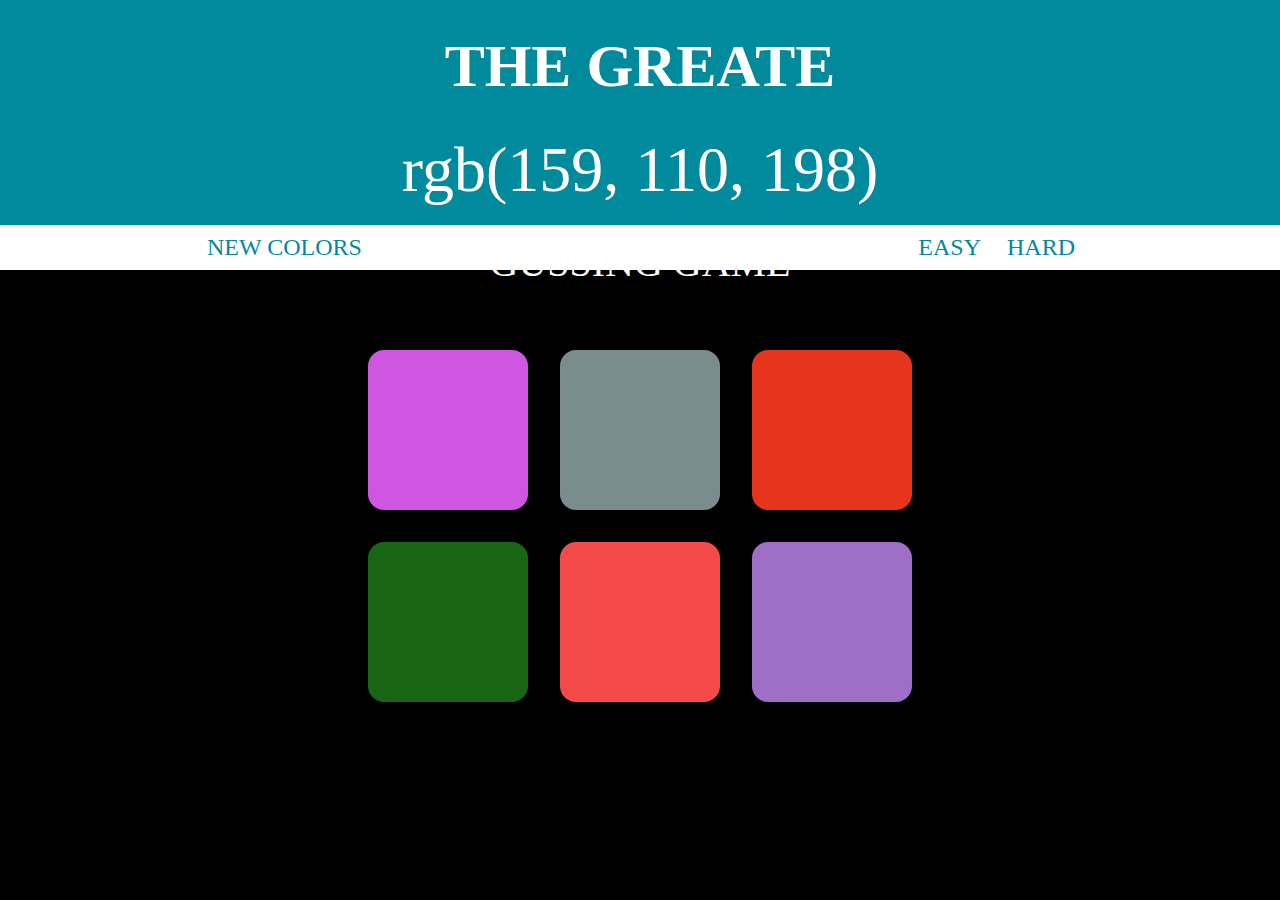
<file: Color__Game/index.html>
<!-- /*******************     / بسم الله الرحمن الرحيم /     ****************/ -->

<!DOCTYPE html>
<html lang="en">
<head>
    <meta charset="UTF-8">
    <title>Color Game</title>
    <link rel="stylesheet" href="./style.css">
</head>
<body>
    <div class="section-top">
        <div class="bg">
            <h2 class="title">THE GREATE</h2>
            <div class="text-color-random">rgb(1,138,156)</div>
            <div class="guessing-game">GUSSING GAME</div>
        </div>
        <div class="nav">
            <div id="new-colors" class="new-colors">NEW COLORS</div>
            <div class="degree">
                <div class="easy">EASY</div>
                <div class="hard">HARD</div>
            </div>
        </div>
        <div class="bg-card">
            <div class="card card-one"></div>
            <div class="card card-two"></div>
            <div class="card card-three"></div>
            <div class="card card-four"></div>
            <div class="card card-fiff"></div>
            <div class="card card-six"></div>
        </div>
    </div>
    <script src="./script.js"></script>
</body>
</html>
</file>
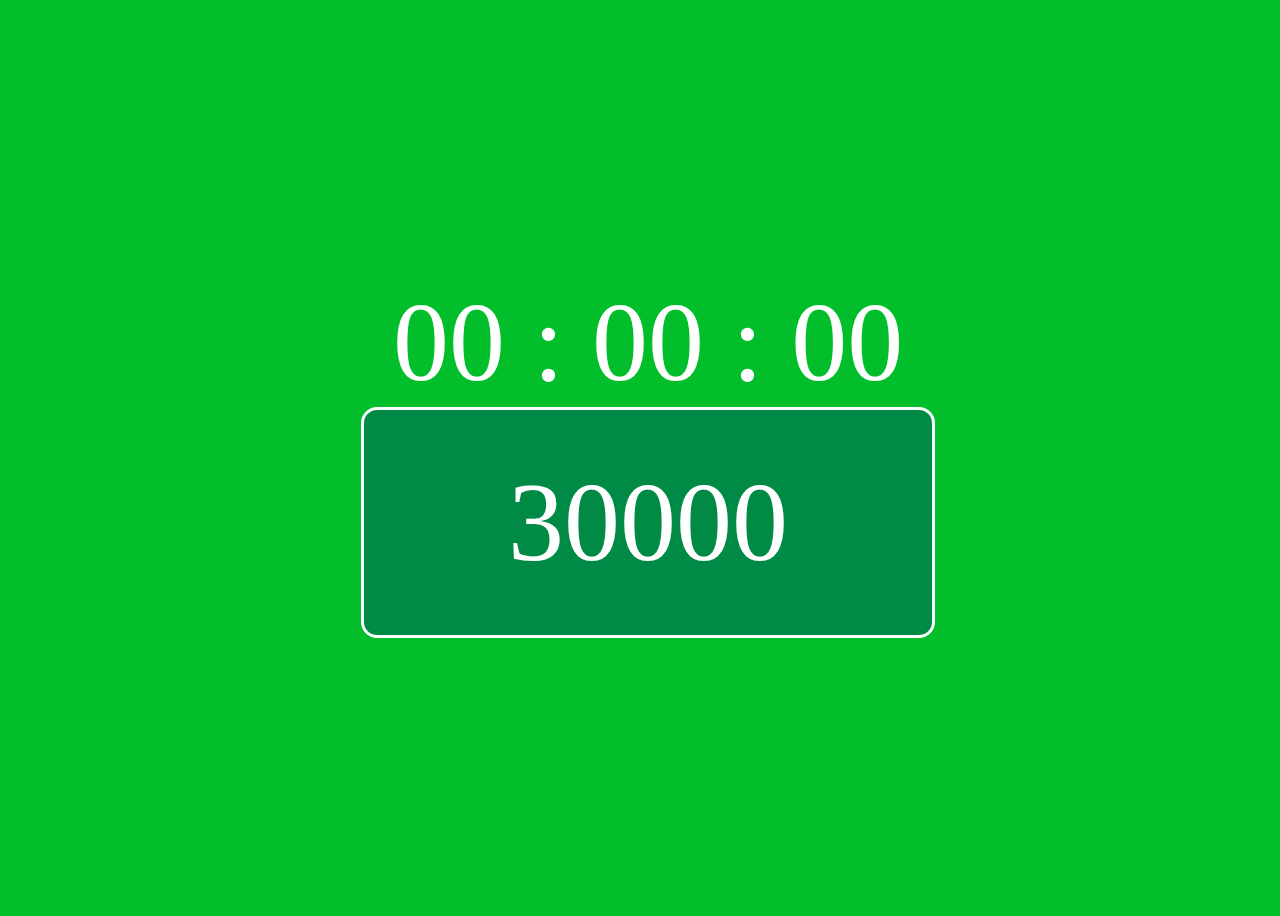
<file: Color__Game/werdek/index.html>
<!--  بسم الله الرحمن الرحيم -->
<!DOCTYPE html>
<html lang="en">
<head>
    <meta charset="UTF-8">
    <title>حلمك بالإستغفار💪</title>
    <style>
        body{
            background-color: #02be2b;
            width: 100%;
            height: 100vh;
            display: flex;
            justify-content: center;
            align-items: center;
            flex-direction: column;
            font-size: 7rem;
            color: white;;
        }
        .counter{
            padding: 3rem 9rem;
            background: #018a45;
            border:3px solid  #fff;
            border-radius: 1rem;
        }
        .counter:hover{
            background: #4c018aa2;
        }
    </style>
</head>
<body>
    <div class="time">
        <span id="hours">00</span>
        : <span id="minutes">00</span>
        : <span id="seconds">00</span>
    </div>
    <div class="counter">30000</div>
    <script>
        let seconds = 00;
        let minutes = 00;
        let hours = 00;
        let counterElement =  document.querySelector('.counter');

        const all =  window.addEventListener('keydown',(e)=> {
            if(e.keyCode){
            counterElement.innerHTML = counterElement.innerHTML - 1;
            }
            if(counterElement.innerHTML == 29999){
                const Interval = setInterval(function(){
                    seconds++;
                    document.getElementById('seconds').innerHTML = seconds;
                    if(seconds < 10){
                        seconds = "0" + seconds;
                        document.getElementById('seconds').innerHTML = seconds;
                    }
                    if(seconds >= 59){
                        minutes++;
                        seconds = 00;
                        document.getElementById('minutes').innerHTML = minutes;
                    }
                    if(minutes < 10){
                        document.getElementById('minutes').innerHTML = "0" + minutes;
                    }
                    if(minutes >= 59){
                        minutes = 00;
                        hours++;
                        document.getElementById('hours').innerHTML = hours;
                    }
                    if(hours < 10){
                        document.getElementById('hours').innerHTML = "0" + hours;

                    }
                },1000);
                if(counterElement.innerHTML === 0){
                    clearInterval(Interval);
                }
            }
        });
    </script>
</body>
</html>
</file>
<file: Color__Game/style.css>
*{padding: 0;margin: 0;box-sizing: border-box;}
.section-top{
    min-height: 100vh;
    width: 100%;
    /* text-transform: uppercase; */

}
.display-three-card{
    
}
.section-top .bg{
    width: 100%;
    height: 25vh;
    background: rgb(1, 138, 156);
    text-align: center;
    padding: 2rem;
    color: #fff;
    font-size: 2.5rem;
}
.section-top .nav{
    display: flex;
    width: 70%;
    height: 5vh;
    justify-content: space-between;
    align-items: center;
    margin: auto;
    font-size: 1.5rem;
    color: #018a9c;
    background: #fff;
    /* border: .1rem solid #000; */
}
.degree{
    display: flex;
}
.new-colors{
    padding: 15px;
    cursor: pointer;
}
.new-colors:hover{
    background-color: #018a9c;
    color: #fff;
}
.easy, .hard{
    padding:13px;
    cursor: pointer;
}
.hard:hover{
    background: #018a9c;
    color: #fff;
}
.easy:hover{
    background: #018a9c;
    color: #fff;
}
.bg-card{
    width: 100%;
    height: 70vh;
    background: #000;
    padding: 1rem;
    display: grid;
    grid-template-columns: repeat(3,10rem);
    grid-template-rows: repeat(2,10rem);
    gap: 2rem;
    padding-top: 5rem;
    justify-content: center;
}
.card{
    cursor: pointer;
    background-color: #018a9c;
    border-radius: 1rem;
    -webkit-border-radius: 1rem;
    -moz-border-radius: 1rem;
    -ms-border-radius: 1rem;
    -o-border-radius: 1rem;
}
.text-color-random{
    padding: 2rem;
    font-size: 4rem;
}
</file>
